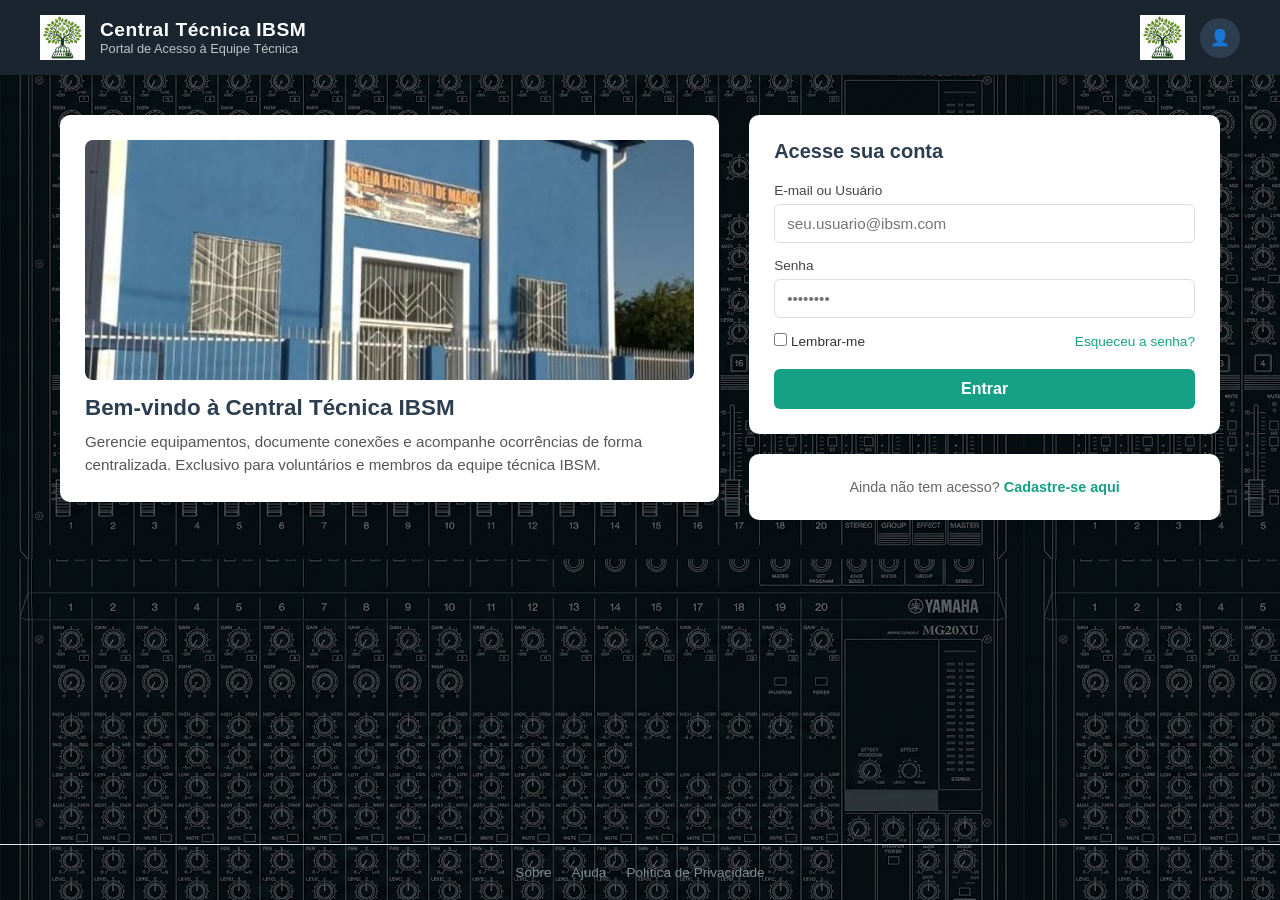
<file: index.htm>
<!DOCTYPE html>
<html lang="pt-BR">
<head>
    <meta charset="UTF-8">
    <meta name="viewport" content="width=device-width, initial-scale=1.0">
    <title>Central Técnica IBSM - Portal de Acesso</title>
    <link rel="stylesheet" href="style.css">
</head>
<body>

    <!-- Cabeçalho do Sistema com o logo2.png -->
    <header>
        <div class="header-left">
            <img src="logo2.png" alt="Logo Central Técnica IBSM" class="logo-img">
            <div class="header-title">
                <h1>Central Técnica IBSM</h1>
                <p>Portal de Acesso à Equipe Técnica</p>
            </div>
        </div>
        <div class="header-right">
            <img src="logo2.png" alt="Logo IBSM" class="logo-img">
            <div class="user-icon">👤</div>
        </div>
    </header>

    <!-- Corpo / Layout Principal -->
    <div class="main-container">
        
        <!-- Coluna Esquerda: Informações e Imagem da Fachada -->
        <div class="left-column">
            <div class="card-welcome">
                <div class="image-container">
                    <img src="fachada.jpg" alt="Fachada Principal - Igreja Batista VII de Março">
                </div>
                <h2>Bem-vindo à Central Técnica IBSM</h2>
                <p>Gerencie equipamentos, documente conexões e acompanhe ocorrências de forma centralizada. Exclusivo para voluntários e membros da equipe técnica IBSM.</p>
            </div>
        </div>

        <!-- Coluna Direita: Formulários de Autenticação -->
        <div class="right-column">
            
            <!-- Card de Login -->
            <div class="card-login">
                <h3>Acesse sua conta</h3>
                <form>
                    <div class="form-group">
                        <label for="email">E-mail ou Usuário</label>
                        <input type="text" id="email" placeholder="seu.usuario@ibsm.com" required>
                    </div>

                    <div class="form-group">
                        <label for="password">Senha</label>
                        <input type="password" id="password" placeholder="••••••••" required>
                    </div>

                    <div class="form-options">
                        <label>
                            <input type="checkbox"> Lembrar-me
                        </label>
                        <a href="#">Esqueceu a senha?</a>
                    </div>

                    <button type="submit" class="btn-submit">Entrar</button>
                </form>
            </div>

            <!-- Card de Solicitação de Acesso -->
            <div class="card-register">
                <p>Ainda não tem acesso? <a href="#">Cadastre-se aqui</a></p>
            </div>

        </div>

    </div>

    <!-- Rodapé -->
    <footer>
        <a href="#">Sobre</a>
        <a href="#">Ajuda</a>
        <a href="#">Política de Privacidade</a>
    </footer>

</body>
</html>
</file>
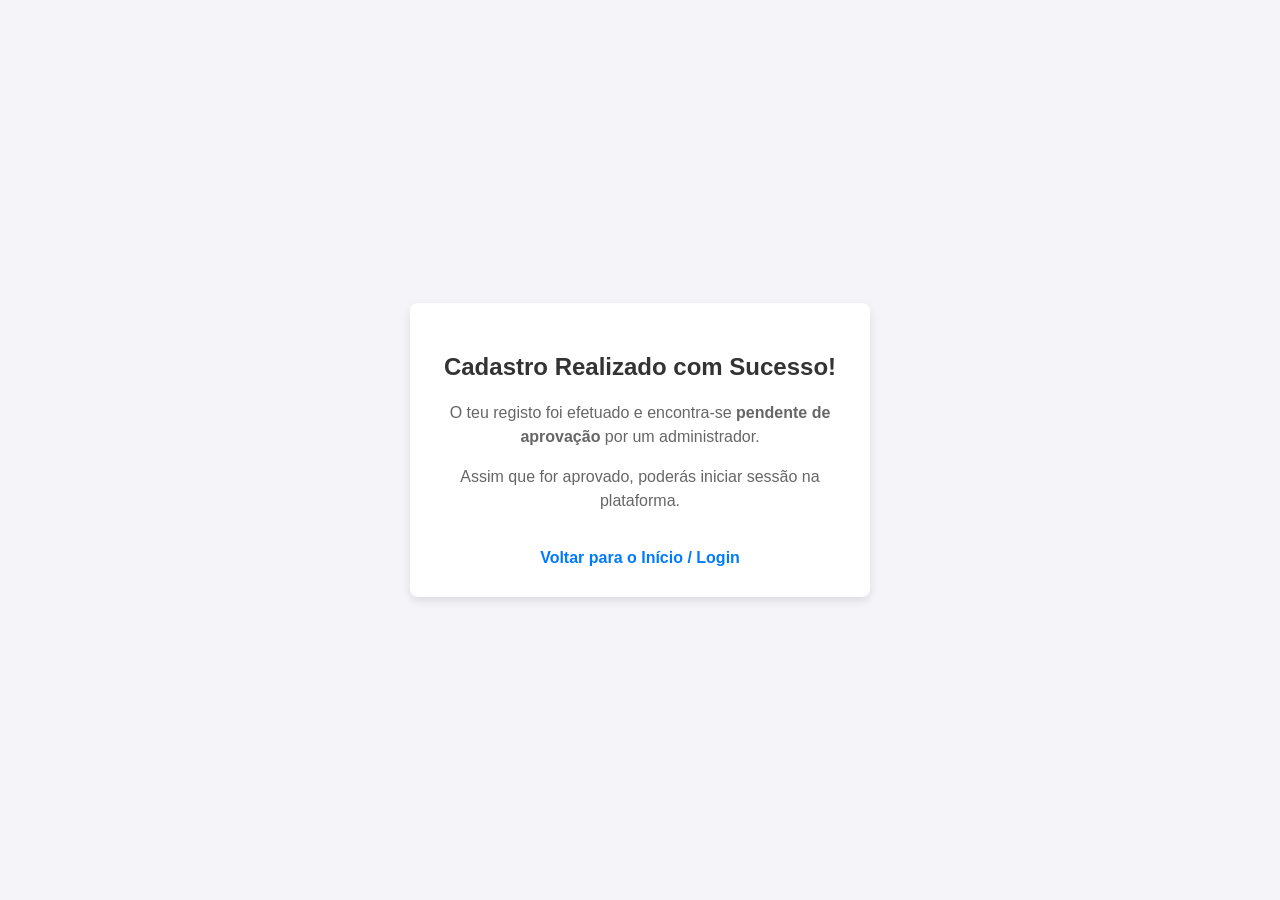
<file: aguardando.html>
<!DOCTYPE html>
<html lang="pt-BR">
<head>
    <meta charset="UTF-8">
    <meta name="viewport" content="width=device-width, initial-scale=1.0">
    <title>Cadastro Realizado - Aguardando Aprovação</title>
    <style>
        body {
            font-family: Arial, sans-serif;
            background-color: #f4f4f9;
            display: flex;
            justify-content: center;
            align-items: center;
            height: 100vh;
            margin: 0;
        }
        .card {
            background: white;
            padding: 30px;
            border-radius: 8px;
            box-shadow: 0 4px 10px rgba(0,0,0,0.1);
            text-align: center;
            max-width: 400px;
        }
        h2 { color: #333; }
        p { color: #666; line-height: 1.5; }
        a {
            display: inline-block;
            margin-top: 20px;
            text-decoration: none;
            color: #007bff;
            font-weight: bold;
        }
    </style>
</head>
<body>
    <div class="card">
        <h2>Cadastro Realizado com Sucesso!</h2>
        <p>O teu registo foi efetuado e encontra-se <strong>pendente de aprovação</strong> por um administrador.</p>
        <p>Assim que for aprovado, poderás iniciar sessão na plataforma.</p>
        <a href="index.html">Voltar para o Início / Login</a>
    </div>
</body>
</html>
</file>
<file: style.css>
/* --- RESET E CONFIGURAÇÕES GLOBAIS --- */
* {
    margin: 0;
    padding: 0;
    box-sizing: border-box;
    font-family: 'Segoe UI', Tahoma, Geneva, Verdana, sans-serif;
}

body {
    background-color: #f4f6f9;
    background-image: url('fundocad.png');
    color: #333;
    display: flex;
    flex-direction: column;
    min-height: 100vh;
}

/* Cabeçalho */
header {
    background-color: #1a2530;
    color: #fff;
    display: flex;
    justify-content: space-between;
    align-items: center;
    padding: 15px 40px;
    box-shadow: 0 2px 5px rgba(0,0,0,0.1);
}

.header-left, .header-right {
    display: flex;
    align-items: center;
    gap: 15px;
}

.logo-img {
    height: 45px;
    width: auto;
    object-fit: contain;
}

.header-title h1 {
    font-size: 1.2rem;
    font-weight: 600;
    letter-spacing: 0.5px;
}

.header-title p {
    font-size: 0.8rem;
    color: #bdc3c7;
}

.user-icon {
    width: 40px;
    height: 40px;
    background-color: #2c3e50;
    border-radius: 50%;
    display: flex;
    align-items: center;
    justify-content: center;
    color: #fff;
}

/* Container Principal */
.main-container {
    display: flex;
    max-width: 1200px;
    margin: 40px auto;
    gap: 30px;
    padding: 0 20px;
    flex: 1;
    width: 100%;
}

/* Lado Esquerdo */
.left-column {
    flex: 1.4;
    display: flex;
    flex-direction: column;
    gap: 20px;
}

.card-welcome {
    background: #fff;
    padding: 25px;
    border-radius: 10px;
    box-shadow: 0 4px 12px rgba(0,0,0,0.05);
}

.image-container {
    width: 100%;
    height: 240px;
    background-color: #2c3e50;
    border-radius: 8px;
    overflow: hidden;
    position: relative;
    display: flex;
    align-items: center;
    justify-content: center;
    color: #fff;
    margin-bottom: 15px;
}

.image-container img {
    width: 100%;
    height: 100%;
    object-fit: cover;
}

.card-welcome h2 {
    font-size: 1.4rem;
    margin-bottom: 10px;
    color: #2c3e50;
}

.card-welcome p {
    font-size: 0.95rem;
    color: #555;
    line-height: 1.5;
}

/* Lado Direito */
.right-column {
    flex: 1;
    display: flex;
    flex-direction: column;
    gap: 20px;
}

.card-login, .card-register {
    background: #fff;
    padding: 25px;
    border-radius: 10px;
    box-shadow: 0 4px 12px rgba(0,0,0,0.05);
}

.card-login h3 {
    font-size: 1.25rem;
    margin-bottom: 20px;
    color: #2c3e50;
}

.form-group {
    margin-bottom: 15px;
}

.form-group label {
    display: block;
    font-size: 0.85rem;
    margin-bottom: 6px;
    color: #444;
    font-weight: 500;
}

.form-group input {
    width: 100%;
    padding: 10px 12px;
    border: 1px solid #ddd;
    border-radius: 6px;
    font-size: 0.95rem;
    outline: none;
    transition: border-color 0.2s;
}

.form-group input:focus {
    border-color: #16a085;
}

.form-options {
    display: flex;
    justify-content: space-between;
    align-items: center;
    font-size: 0.85rem;
    margin-bottom: 20px;
}

.form-options a {
    color: #16a085;
    text-decoration: none;
}

.form-options a:hover {
    text-decoration: underline;
}

.btn-submit {
    width: 100%;
    padding: 11px;
    background-color: #16a085;
    color: #fff;
    border: none;
    border-radius: 6px;
    font-size: 1rem;
    font-weight: 600;
    cursor: pointer;
    transition: background-color 0.2s;
}

.btn-submit:hover {
    background-color: #138d75;
}

.card-register {
    text-align: center;
    font-size: 0.9rem;
    color: #666;
}

.card-register a {
    color: #16a085;
    text-decoration: none;
    font-weight: 600;
}

.card-register a:hover {
    text-decoration: underline;
}

/* Rodapé */
footer {
    text-align: center;
    padding: 20px;
    font-size: 0.85rem;
    color: #7f8c8d;
    border-top: 1px solid #e2e8f0;
    display: flex;
    justify-content: center;
    gap: 20px;
}

footer a {
    color: #7f8c8d;
    text-decoration: none;
}

footer a:hover {
    color: #2c3e50;
}

/* --- RESPONSIVIDADE PARA A PÁGINA DE LOGIN (TELEMÓVEL) --- */
@media screen and (max-width: 768px) {
    header {
        padding: 15px 20px;
        flex-direction: column;
        gap: 10px;
        text-align: center;
    }

    .header-left, .header-right {
        justify-content: center;
    }

    .main-container {
        flex-direction: column;
        margin: 20px auto;
        padding: 0 10px;
        gap: 15px;
    }

    .left-column, .right-column {
        width: 100%;
    }

    .image-container {
        height: 180px;
    }
}
</file>
